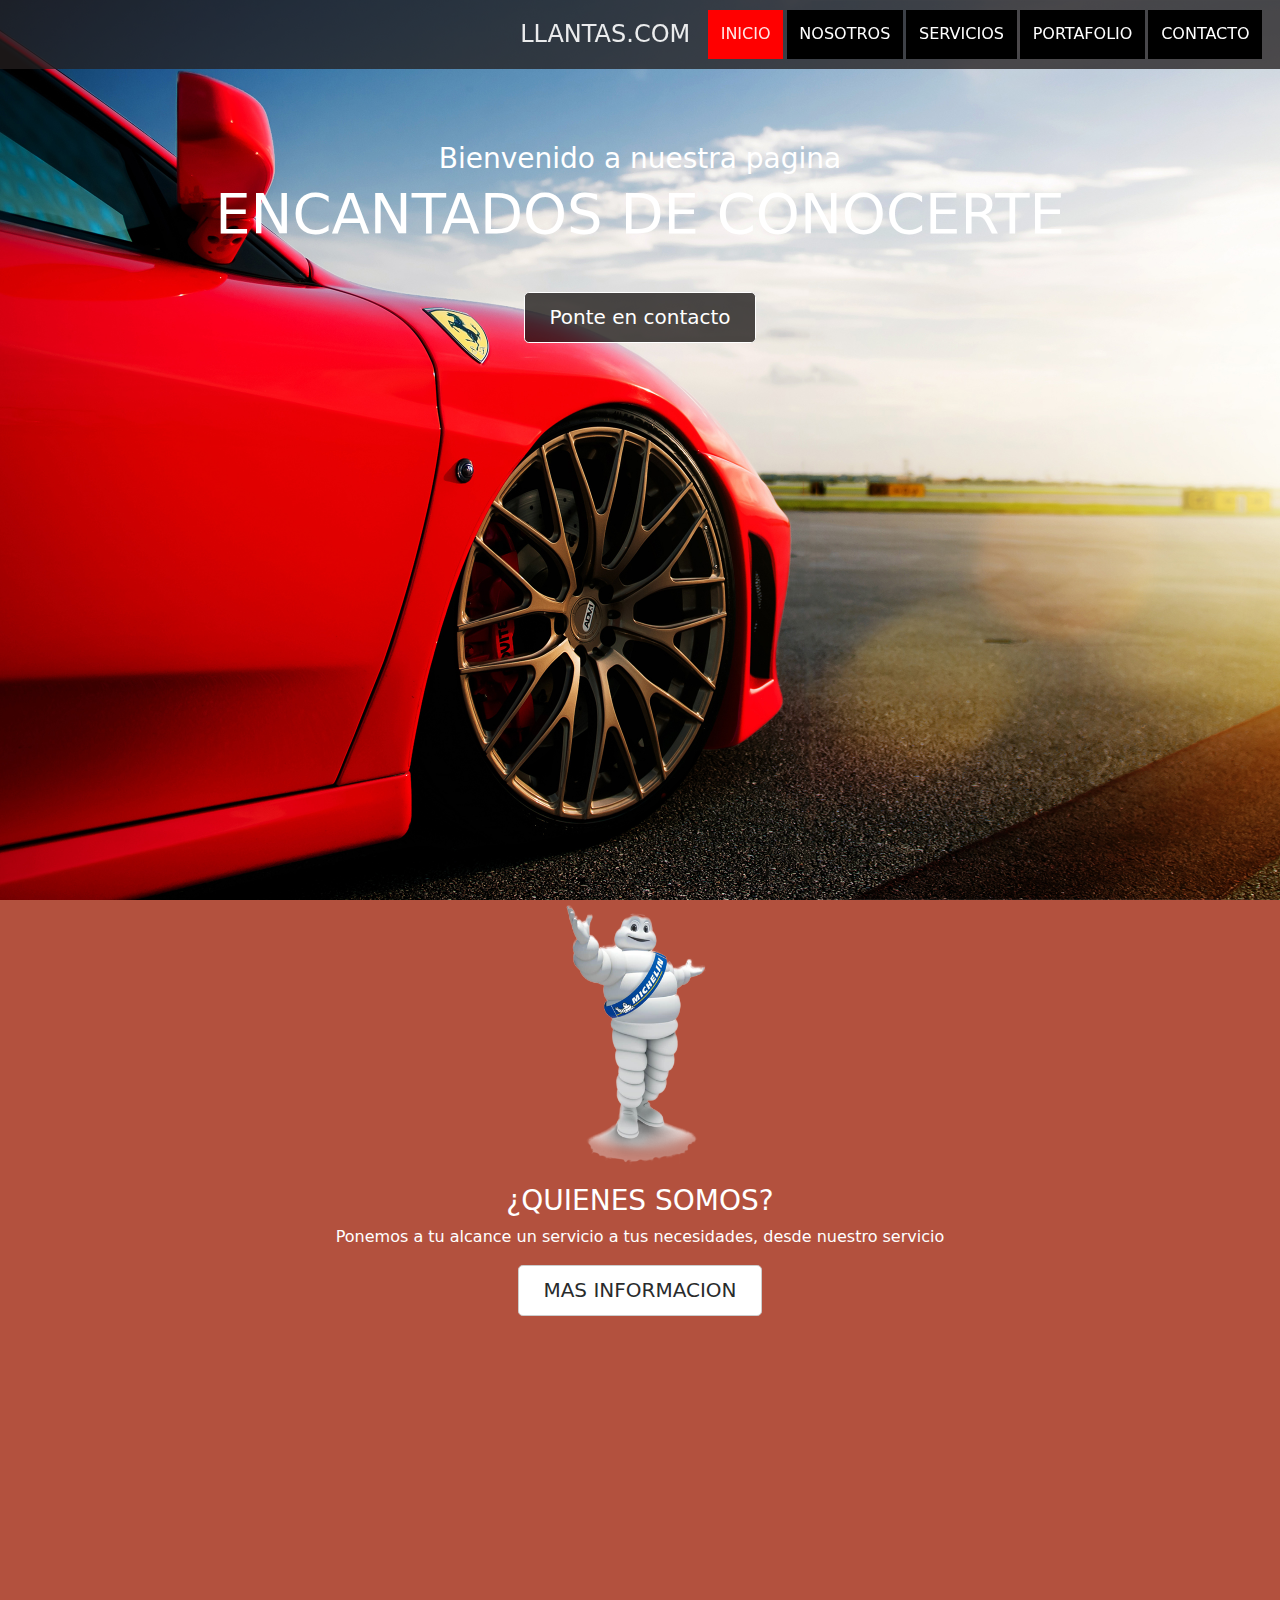
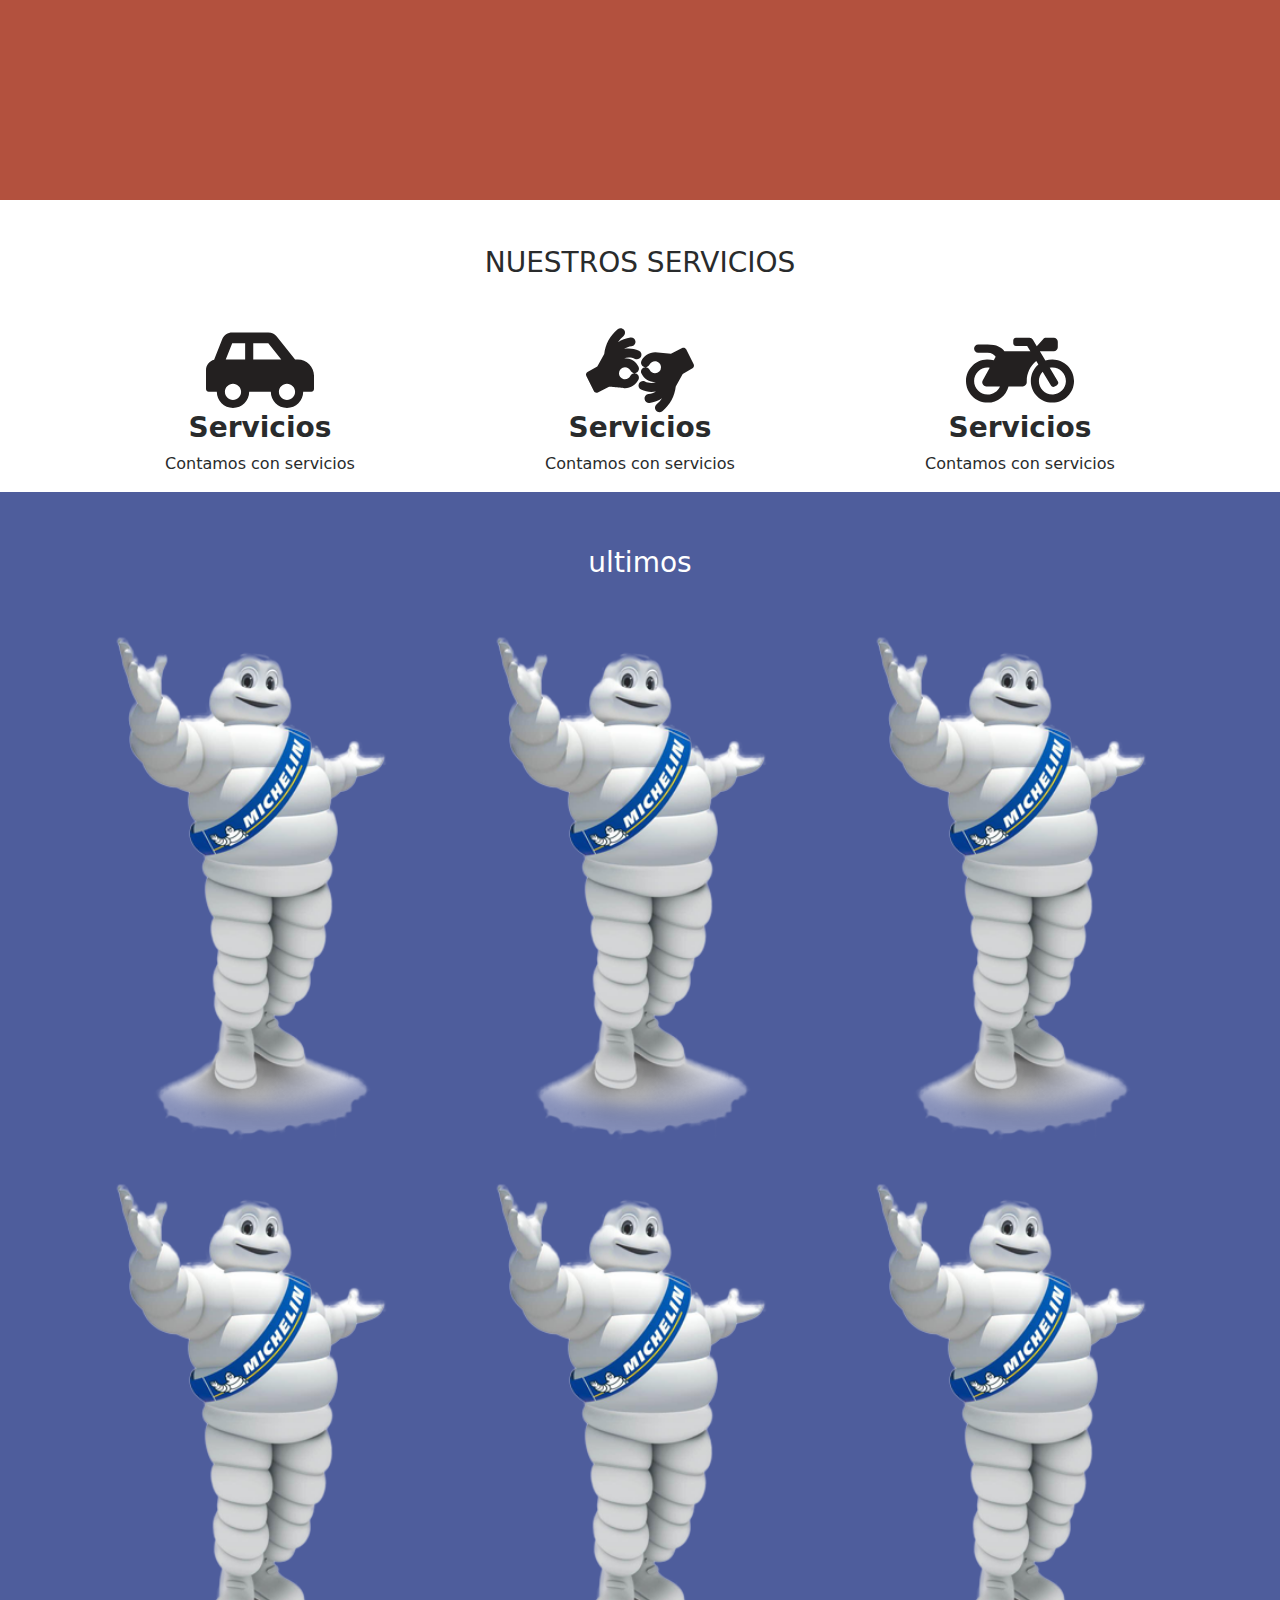
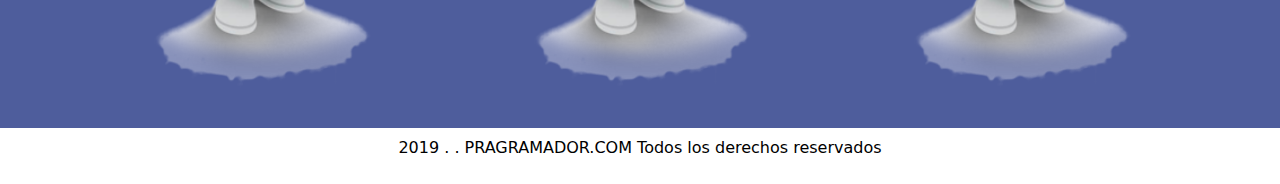
<file: index.html>
<!doctype html>
<html lang="en">

<head>
  <!-- Required meta tags -->
  <meta charset="utf-8">
  <meta name="viewport" content="width=device-width, initial-scale=1, shrink-to-fit=no">
  <meta http-equiv="x-ua-compatible" content="ie-edge">

  <!-- Bootstrap CSS -->
  <link rel="stylesheet" href="css/bootstrap.css">
  <!-- carga de fuentes de Font Awesome CSS -->
  <link rel="stylesheet" href="css/fontawesome.min.css">
  <!-- estilos personalizados -->
  <link rel="stylesheet" href="css/estilos.css">


  <title>Hello, world!</title>
</head>

<body>
  <section class="bienvenidos">
    <div class="container">
      <header class="encabezado">



        <nav class="navbar navbar-toggleable-md navbar-light fixed-top">
          <div class="container"></div>
          <button class="navbar-toggler navbar-toggler-right" type="button" data-toggle="collapse"
            data-target="#menuprincipal" aria-controls="navbarNav" aria-expanded="false" aria-label="Toggle navigation">
            <span class="navbar-toggler-icon"></span>
          </button>
          <a class="navbar-brand" href="#">llantas.com</a>
          <div class="collapse navbar-collapse float-right" id="menuprincipal">

            <ul class="navbar-nav">

              <li class="nav-item active">
                <a class="nav-link" href="#">Inicio</a>
              </li>

              <li class="nav-item">
                <a class="nav-link" href="#">Nosotros</a>
              </li>

              <li class="nav-item">
                <a class="nav-link" href="#">Servicios</a>
              </li>
              <li class="nav-item">
                <a class="nav-link" href="#">Portafolio</a>
              </li>
              <li class="nav-item">
                <a class="nav-link" href="#">Contacto</a>
              </li>
            </ul>
          </div>
        </nav>
      </header>
      <div class="texto-bienvenido text-center">
        <p class="h3">Bienvenido a nuestra pagina</p>
        <h1 class="display-4 mb-5">ENCANTADOS DE CONOCERTE</h1>
        <a href="#" class="btn btn-primary btn-lg">Ponte en contacto</a>
      </div>
    </div>
  </section>

  <section class="quienes-somos p-y-2 text-center">
    <div class="container">
      <img src="images/1.png" alt="Nosotros" width="181" class="img-fluid mx-auto d-block mb-3 ">
      <h2 class="h3">¿QUIENES SOMOS?</h2>
      <p>Ponemos a tu alcance un servicio a tus necesidades, desde nuestro servicio</p>
      <a href="#" class="btn btn-secondary btn-lg" data-toggle="modal" data-target="#quienes-somos">MAS INFORMACION</a>
    </div>

  </section>

  <section class="servicios p-y-2 text-center">
    <div class="container">
      <h2 class="h3 my-5">NUESTROS SERVICIOS</h2>
      <div class="row">
        <div class="col-md-4">
          <i class="fas fa-car-side"></i>
          <h3>Servicios</h3>
          <p>Contamos con servicios</p>
        </div>
        <div class="col-md-4">
          <i class="fas fa-american-sign-language-interpreting"></i>
          <h3>Servicios</h3>
          <p>Contamos con servicios</p>
        </div>
        <div class="col-md-4">
          <i class="fas fa-motorcycle"></i>
          <h3>Servicios</h3>
          <p>Contamos con servicios</p>
        </div>
      </div>
    </div>
  </section>

  <section class="ultimos-proyectos py-2 text-center">
    <div class="container">
      <h2 class="h3 my-5">ultimos</h2>

      <div class="row">
        <div class="col-md-4">
          <a href="#">
            <img src="images/1.png" alt="Nosotros" width="290" class="img-fluid mx-auto">
          </a>
        </div>

        <div class="col-md-4">
          <a href="#">
            <img src="images/1.png" alt="Nosotros" width="290" class="img-fluid mx-auto">
          </a>
        </div>

        <div class="col-md-4">
          <a href="#">
            <img src="images/1.png" alt="Nosotros" width="290" class="img-fluid mx-auto">
          </a>
        </div>

        <div class="col-md-4">
          <a href="#">
            <img src="images/1.png" alt="Nosotros" width="290" class="img-fluid mx-auto">
          </a>
        </div>

        <div class="col-md-4">
          <a href="#">
            <img src="images/1.png" alt="Nosotros" width="290" class="img-fluid mx-auto">
          </a>
        </div>

        <div class="col-md-4">
          <a href="#">
            <img src="images/1.png" alt="Nosotros" width="290" class="img-fluid mx-auto">
          </a>
        </div>
      </div>
    </div>
  </section>

  <footer class="footer py-2 text-center">
    <div class="container">
      <p>2019 . . PRAGRAMADOR.COM Todos los derechos reservados</p>
    </div>
  </footer>

  <!-- Modal -->
  <div class="modal fade" id="quienes-somos" tabindex="-1" role="dialog" aria-labelledby="exampleModalLongTitle"
    aria-hidden="true">
    <div class="modal-dialog" role="document">
      <div class="modal-content">
        <div class="modal-header">
          <h5 class="modal-title" id="exampleModalLongTitle">Quienes Somos</h5>
          <button type="button" class="close" data-dismiss="modal" aria-label="Close">
            <span aria-hidden="true">&times;</span>
          </button>
        </div>
        <div class="modal-body">
          ...<p>Lorem ipsum dolor sit, amet consectetur adipisicing elit. Eveniet earum corporis numquam totam nesciunt minus! Harum nesciunt sapiente ad reprehenderit, voluptates eaque aperiam magni nihil, quod ut, fuga minus. Eos.</p>
        </div>
        <div class="modal-footer">
          <button type="button" class="btn btn-secondary" data-dismiss="modal">Close</button>
        </div>
      </div>
    </div>
  </div>

  <!-- Optional JavaScript -->
  <script src="js/all.js"></script>
  <!-- jQuery first, then Popper.js, then Bootstrap JS -->
  <script src="js/jquery-3.4.1.min.js"></script>
  <script src="js/bootstrap.min.js"></script>
</body>

</html>
</file>
<file: css/estilos.css>
html {
  font-size: 15px; }

/*estilos bloque principal*/
.bienvenidos {
  background: url("../images/fondo8.jpg");
  background-size: cover;
  height: 100vh;
  overflow: hidden; }

.fixed-top {
  background-color: #231e1ec4; }

.navbar-light .navbar-brand, .navbar-light .navbar-toggler {
  color: #ffffffe6;
  font-size: 1.5rem;
  text-transform: uppercase; }

.navbar-toggler {
  background-color: #ffffff5c !important; }

.navbar-light .navbar-nav .nav-link {
  color: white;
  text-align: center;
  text-transform: uppercase;
  padding: .8rem;
  background: black;
  margin: .1rem;
  -webkit-transition: all .3s ease;
  transition: all .3s ease; }

.navbar-light .navbar-nav .open > .nav-link, .navbar-light .navbar-nav .active > .nav-link, .navbar-light .navbar-nav .nav-link.open, .navbar-light .navbar-nav .nav-link.active {
  color: rgba(255, 255, 255, 0.9);
  background: red; }

.navbar-light .navbar-nav .nav-link:focus, .navbar-light .navbar-nav .nav-link:hover {
  color: white;
  background-color: red; }

#menuprincipal {
  clear: both; }

.texto-bienvenido {
  color: white;
  margin-top: 9rem; }

.btn-primary {
  background-color: #0e0908ba;
  border-color: #ffffff;
  -webkit-transition: all .5s ease;
  transition: all .5s ease; }

.btn-primary:hover {
  background-color: #2b3035d9;
  border-color: #f3f5f7; }

/*Estilo quienes somos*/
.quienes-somos {
  background: #b14e3afa;
  color: white;
  background-size: cover;
  height: 100vh;
  overflow: hidden; }

/*estilos bloque servicios*/
.svg-inline--fa.fa-w-20 {
  width: 1.25em;
  color: #232020;
  font-size: 5.4rem; }

.servicios h3 {
  font-weight: bold; }

/*estilos ultimos proyectos*/
.ultimos-proyectos {
  background: #4e5d9c;
  color: white; }

.ultimos-proyectos a {
  display: block;
  overflow: hidden;
  margin-bottom: 1.5rem; }

.ultimos-proyectos img {
  -webkit-transition: all .4s ease;
  transition: all .4s ease;
  min-width: 100%; }

.ultimos-proyectos a:hover img {
  -webkit-transform: scale(1.5);
          transform: scale(1.5); }

/*estilos pie de pagina*/
.footer {
  color: black;
  background: white; }

/*Empiezan os medias QUERIES*/
@media (min-width: 768px) {
  html {
    font-size: 16px; }

  #menuprincipal {
    clear: inherit; }

  .bienvenidos {
    background: url("../images/fondo3.jpg");
    background-size: cover; } }

/*# sourceMappingURL=estilos.css.map */
</file>
